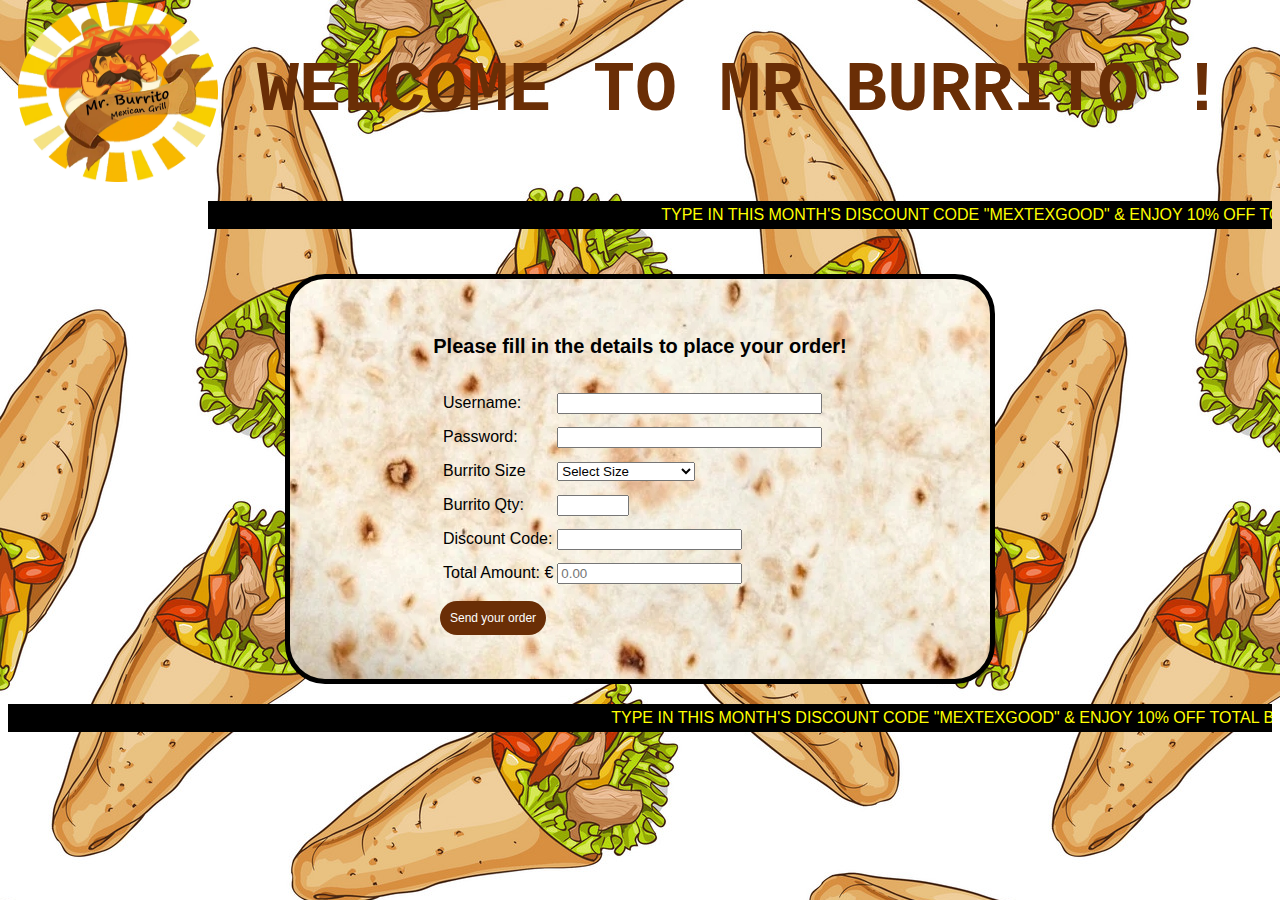
<file: CA2/index.html>
<!DOCTYPE html> 

	<html lang="en">

	<head>
	
	<!-- Name of the web will refelct in the tab section-->

		<title> Mr Burrito Order Form </title>

	<!-- below are the link reference to the style sheet and javascript function of the form -->
	
		<meta charset="UTF-8"> 
		<link rel="stylesheet" href="external.css">
		<script type="text/javascript" src="CA2Script.js"></script>
	
	</head>


		<body> 
		
		<!-- Within the header class will be the Mr. Burrito logo and the rolling ticker advertising the 10% discount,
			ticker will paude upon hovering the mouse over it-->
			
			<div class= "header">
		

				<img src ="MrBurrito.jpeg" alt="This is an image" id="logo">
		
				<h1>WELCOME TO MR BURRITO !</h1>
		
				<div class ="ticker">
				<div class ="message">
				<div class ="state"> TYPE IN THIS MONTH'S DISCOUNT CODE "MEXTEXGOOD" & ENJOY 10% OFF TOTAL BILL!</div>
	
				</div>
				</div>
				
			</div>
		
			<!-- Below is the div class which contains the form -->
			
				<div class ="form">
			
			<!-- This is the form format as shown below, name of the form and the action upon submission.
				THe function check info will take place upon submit-->
			
				<form name="BurritoOrder" method="post" action="submission.html" onsubmit="return checkinfo()">
		
			<!-- The header tage within the form-->
		
						<h2> Please fill in the details to place your order!</h2>
						
				<!--table to ensure the form is in good format-->
						
				<table>
			
				<!-- Text box and fields of each input is shown below -->
				
				<tr>
		
					<td><label> Username: </label></td>
					<td> <input type="text" name="Username" id ="Username" size="30" maxlength="50"></td>

				</tr>

				<tr>
			
					<td><label> Password: </label></td> 
					<td><input type="Password" name="Password"  id ="Password" minlength="9" size="30" maxlength="9"></td>
		
				</tr>
		
		
				<tr>
		
					<td> <label>Burrito Size</label> </td>
					
					<!-- The drop down box for selection with onchange function related to the javascript-->
		 
				<td>
		
						<select id="ddselect" onchange="calculateTotal();">
		
						<option value ="0.00">Select Size</option>
						<option value ="7.00">Large(€7.00)</option>
						<option value ="9.00">Extra- Large(€9.00)</option>
						<option value ="17.50">Supersize(€17.50)</option>
		
						</select>
		 
				</td>
		
				</tr>
		
				<tr>
				
				<!-- By clicking on the arrows for selection of quantity will fire the calculation function-->
	
					<td><label> Burrito Qty: </label> </td>
		
				<td>
			
					<input type ="Number" id="Qty" min= "1" max="1000" onchange="calculateTotal();">
				
				</td>
		
				</tr>
				
				<!-- Only  upon entering "MexTexGood" will the alert box pop up to inform you of the 10% discount-->
			
				<tr>
	
				<td><label> Discount Code: </label>  </td>
		
				<td>
			
					<input type ="text" id="dcode">
				
				</td>
		
				</tr>
		
				<tr>
		
				<!-- The text box will get the auto calculated amount based on the selection and refelct in this field-->
				
					<td><label>Total Amount:  €</label></td> 
		
					<td><input type="Number"  placeholder="0.00" id ="totalPrice" readonly></td>
		
				</tr>
			
		
			
				</table>
				
				<!-- Brown Submit button which will fire the "check info" function to ensure the fields have been filled before sending the form-->
						
					<label> <input type="Submit" value="Send your order"> </label>
	
				</form>

	 
	 
				</div>
		
				<!-- The ticker is within th footer-->
			
			 <div class="footer">
	 
				<div class ="ticker">
				<div class ="message">
				
				<!-- the message within the ticker-->
			
				<div class ="state"> TYPE IN THIS MONTH'S DISCOUNT CODE "MEXTEXGOOD" & ENJOY 10% OFF TOTAL BILL!</div>
	
				</div>
				</div>
				
			</div>
	
		</body> 

	</html>
</file>
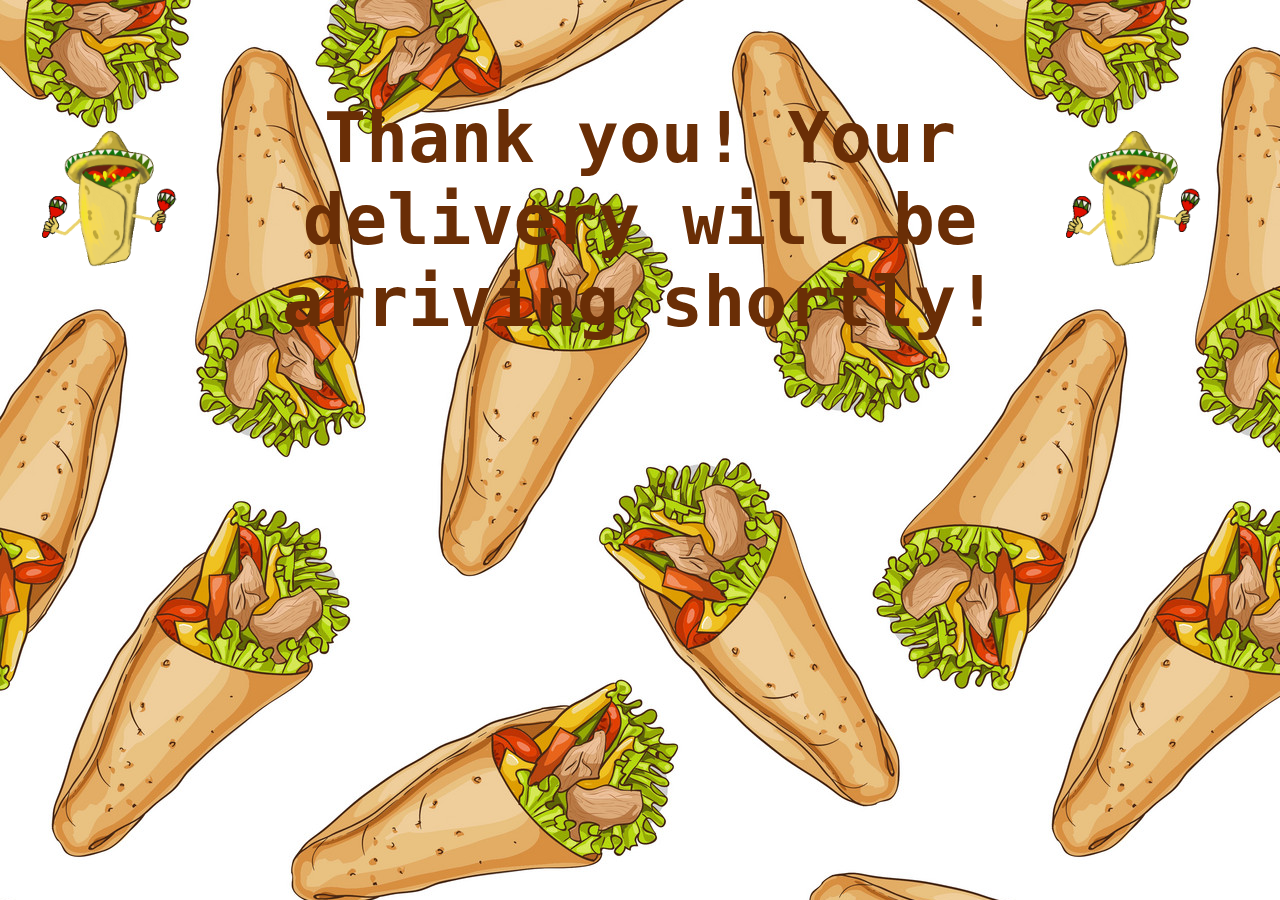
<file: CA2/submission.html>
<!DOCTYPE html>

<html lang="en">

<head>

		<meta charset="UTF-8">
		<link rel="stylesheet" href="external.css">
		
		<!-- Name of the tab-->
		
		<title> Thank you for your order!  </title>
		

</head>

			<body>
			
			<!-- the dancing burittos are tagged between the body as GIF format -->
			
			<img src ="giphy.gif" alt="This is an image" id="giphy">
			<img src ="giphy2.gif" alt="This is an image" id="giphy2">
			
			<h1> Thank you! Your delivery will be arriving shortly!</h1>
			
 

			</body>

</html>
</file>
<file: CA2/external.css>
/* Background image for the page*/

body{
	
background-image: url("BurittoBG.jpg");
							
}

/*Header space and alignment*/

.header{
	position:relative;
	width:100%;
	bottom:45px;
	
}

/*alignment within the form with the background and borders*/

.form {
	position:relative;
	bottom:80px;
	max-width:600px;
	margin:100px auto;
	padding:50px;
	background:url("burritowp.jpg");
	border-radius:40px;
	font-family: helvetica;
	border: solid black 5px;
	height: 300px;
}

/*The size and position of the Mr. Burrito Logo*/

#logo{
	position:relative;
	left:10px;
	float:left;
	width:200px;
	height:180px;
}

/* Alignment of the text boxes within the form feilds*/

label{
	position: relative;
	margin-left:100px;
  line-height: 30px;
}

/*positioning,size and alignment of the H2 tag withing the form*/

h2 {
	position: relative;
	font-size:20px;
	text-align:center;
	bottom: 10px;
	
}

/*Alignment, position, font size and animations of the H1 tag with the changes of the glow color. Timer of the glow frequency using keyframes*/

h1{ 
position:relative;
top:50px;
text-align:center;
margin-bottom:100px;
font-family: monospace;
font-size: 70px;
color:#6A2E06;
  animation: glow 0.9s ease-in-out infinite alternate;
}

@-webkit-keyframes glow {
  
  to {
    text-shadow: 0 0 20px #eeeeee, 0 0 30px #FECB00, 0 0 40px #FECB00, 0 0 50px #FECB00, 
                 0 0 60px #FECB00, 0 0 70px #FECB00, 0 0 80px #FECB00;
  }
}

/* styling of the ticker bar within the div classes "ticker, message and state"*/

.ticker {
  overflow:hidden;/* HIDE SCROLL BAR */
  background:black;
  position:relative;
  top:20px;
}
 
/* (B) MOVING TICKER WRAPPER */

.message { display: flex;

			}


/* (C) ITEMS - INTO A LONG HORIZONTAL ROW */

.state{
  flex-shrink: 0;
  width:150%;
  box-sizing: border-box;
  padding: 5px;
  text-align: center;
  color:yellow;
  font-family: helvetica;
}
 
/* (D) ANIMATION - MOVE ITEMS FROM RIGHT TO LEFT */

@keyframes tickerh {
  0% { transform: translate3d(100%, 0, 0); }
  100% { transform: translate3d(-100%, 0, 0); }
}
.message { animation: tickerh linear 8s infinite; }
.message:hover { animation-play-state: paused; }

/*div class footer positioning*/

.footer{
	position: relative;
	bottom:180px;
}

/* Styling of the submit button*/

input[type=submit] {

position:relative;
  padding: 10px;
  font-size: 12px;
  cursor: pointer;
  text-align: center;
  text-decoration:none;
  background-color: #6A2E06;
  color:white;
  border:none;
  border-radius: 20px;
  top:10px;
}

/*postioning of the dancing taco on the left*/

#giphy{ 
	position: relative;
	width: 200px;
	height: 200px;
	float:left;
	top:60px;
}

/*postitioning of the dancing taco on the right*/

#giphy2{
	position: relative;
	width: 200px;
	height: 200px;
	float:right;
	top:60px;
	right:40px;
	
}
</file>
